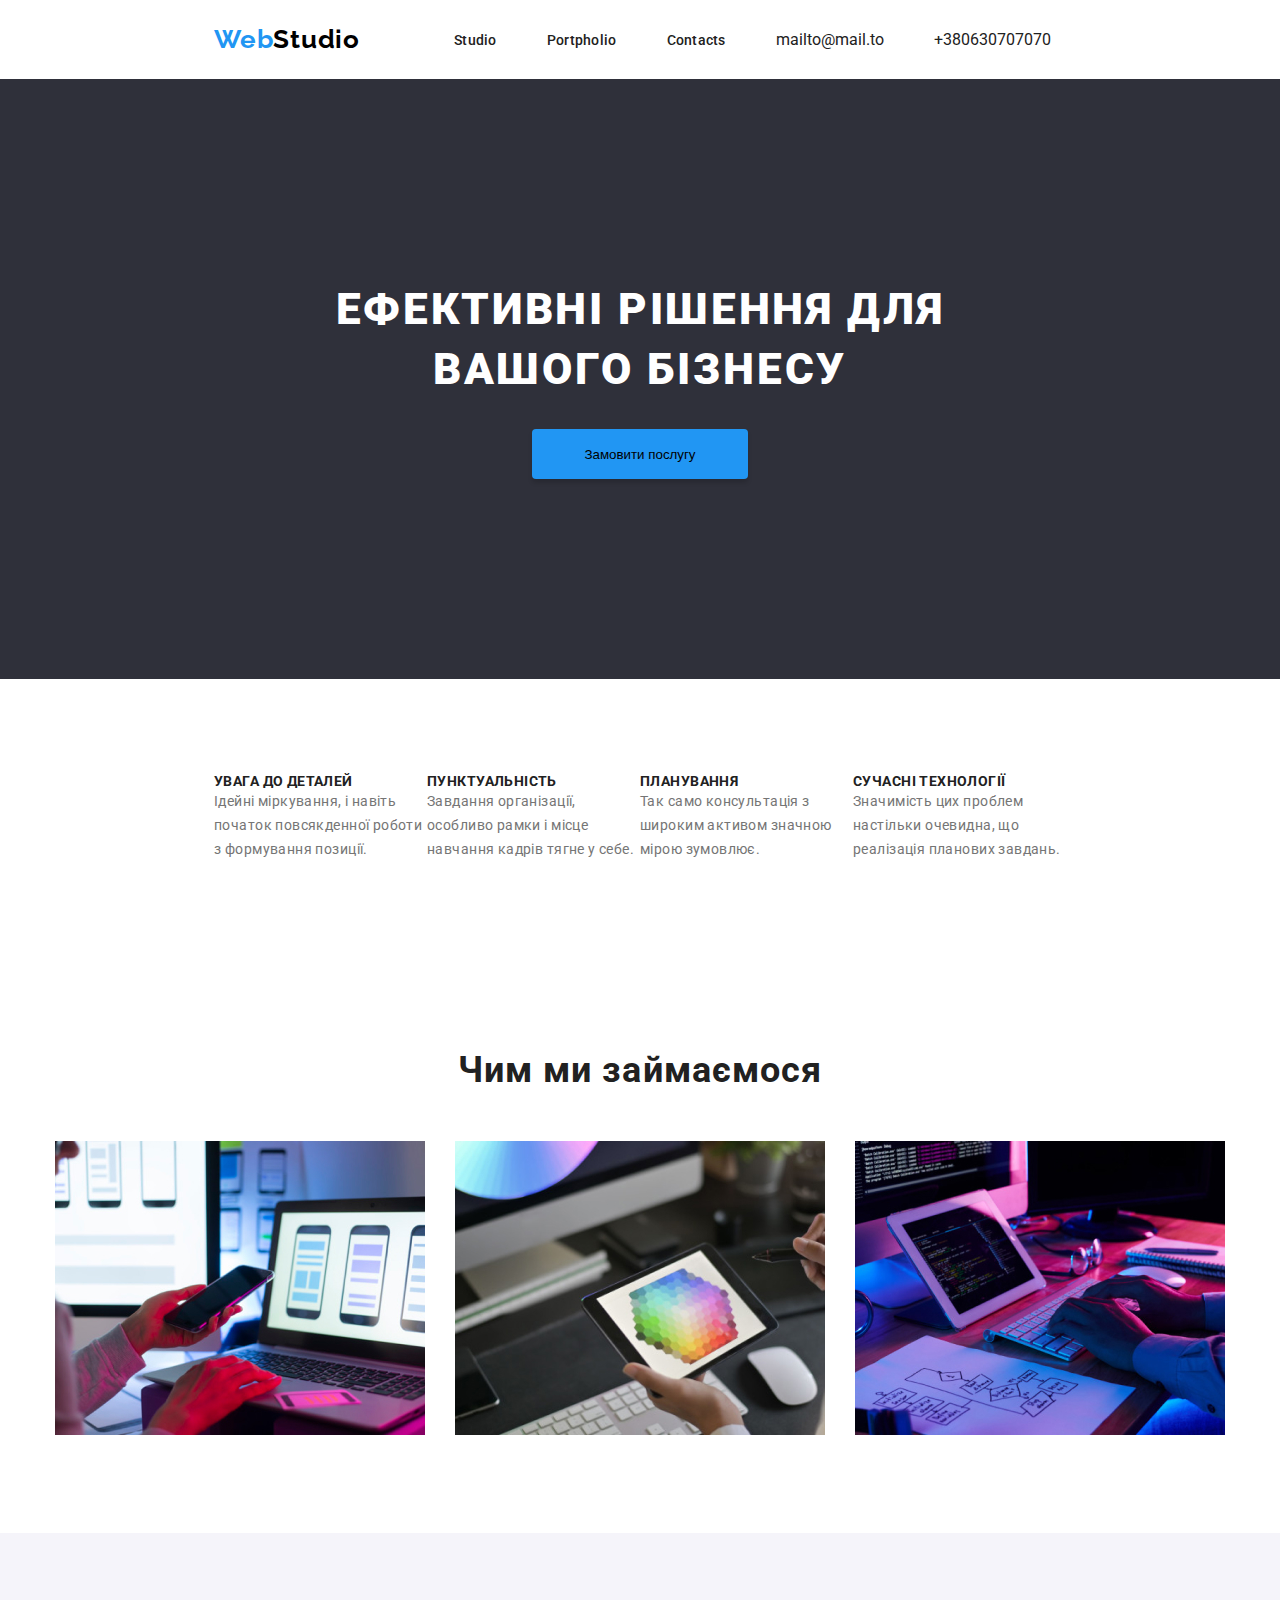
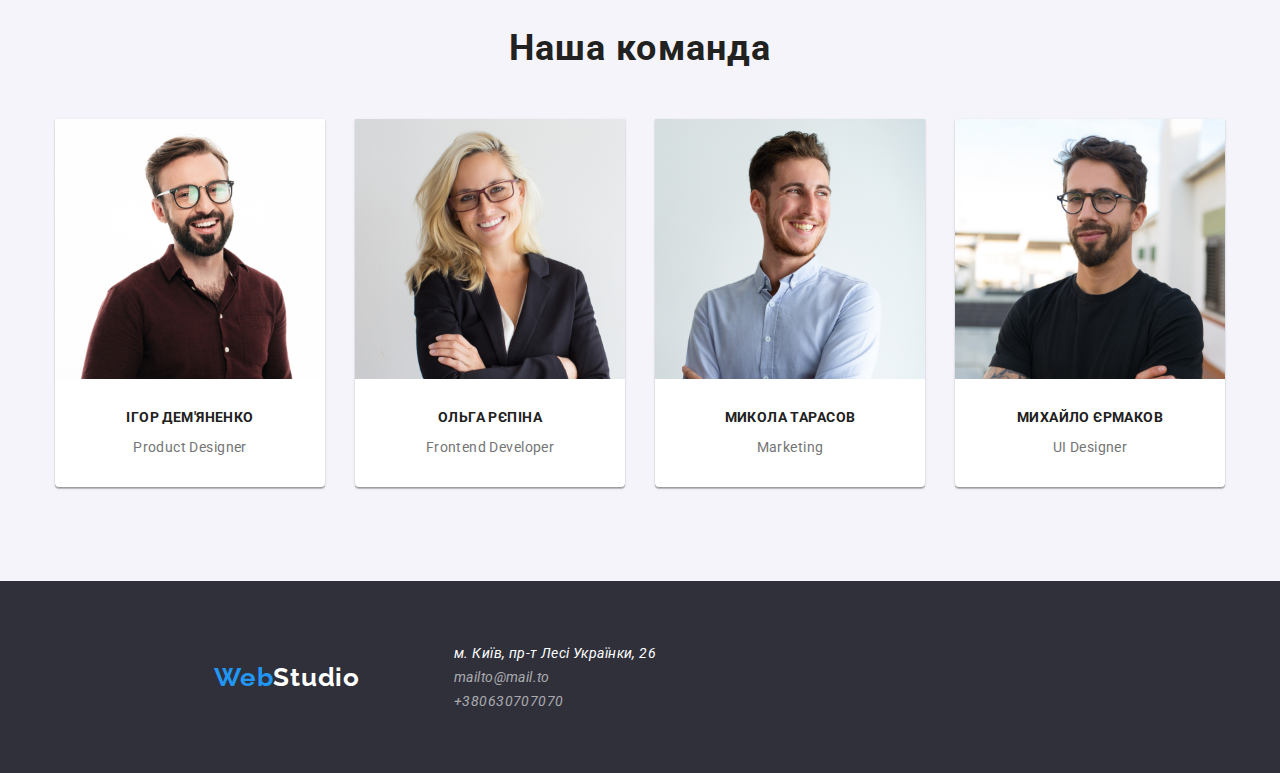
<file: index.html>
<!DOCTYPE html>
<html lang="en">
  <head>
    <meta charset="UTF-8" />
    <meta http-equiv="X-UA-Compatible" content="IE=edge" />
    <meta name="viewport" content="width=device-width, initial-scale=1.0" />
    <title>Studio</title>
    <link rel="stylesheet" href="css/styles.css" />
    <link rel="preconnect" href="https://fonts.googleapis.com" />
    <link rel="preconnect" href="https://fonts.gstatic.com" crossorigin />
    <link
      href="https://fonts.googleapis.com/css2?family=Inter:wght@400;500;700&family=Roboto:wght@400;500;700;900&display=swap"
      rel="stylesheet"
    />
    <link rel="preconnect" href="https://fonts.googleapis.com" />
    <link rel="preconnect" href="https://fonts.gstatic.com" crossorigin />
    <link
      href="https://fonts.googleapis.com/css2?family=Inter:wght@400;500;700&family=Raleway:wght@700&family=Roboto:wght@700&display=swap"
      rel="stylesheet"
    />
  </head>
  <body>
    <header class="header">
      <div class="container">
        <div class="nav-container">
          <p class="logo">Web<span>Studio</span></p>
          <nav class="page-nav">
            <ul class="menu">
              <li class="menu-item">
                <a href="#">Studio</a>
              </li>
              <li class="menu-item">
                <a href="./portpholio.html">Portpholio</a>
              </li>
              <li class="menu-item">
                <a href="#">Contacts</a>
              </li>
            </ul>
          </nav>
        </div>
        <ul class="contacts">
          <li class="menu-item">
            <a class="link" href="mailto:mailto@mail.to">mailto@mail.to</a>
          </li>
          <li class="menu-item">
            <a class="link" href="tel:+380630707070">+380630707070</a>
          </li>
        </ul>
      </div>
    </header>
    <main>
      <section class="hero">
        <h1 class="hero-title">Ефективні рішення для вашого бізнесу</h1>
        <button class="hero-button" type="button">Замовити послугу</button>
      </section>
      <section class="features">
        <div class="container">
          <ul class="features-list">
            <li>
              <h3 class="subtitle">УВАГА ДО ДЕТАЛЕЙ</h3>
              <p class="text">
                Ідейні міркування, і навіть початок повсякденної роботи з
                формування позиції.
              </p>
            </li>
            <li>
              <h3 class="subtitle">ПУНКТУАЛЬНІСТЬ</h3>
              <p class="text">
                Завдання організації, особливо рамки і місце навчання кадрів
                тягне у себе.
              </p>
            </li>
            <li>
              <h3 class="subtitle">ПЛАНУВАННЯ</h3>
              <p class="text">
                Так само консультація з широким активом значною мірою зумовлює.
              </p>
            </li>
            <li>
              <h3 class="subtitle">СУЧАСНІ ТЕХНОЛОГІЇ</h3>
              <p class="text">
                Значимість цих проблем настільки очевидна, що реалізація
                планових завдань.
              </p>
            </li>
          </ul>
        </div>
      </section>
      <section class="gallery">
        <div class="container">
          <h2 class="title">Чим ми займаємося</h2>
          <ul>
            <li><img src="images/img-1.jpg" alt="laptop" width="370" /></li>
            <li><img src="images/img-2.jpg" alt="tablet" width="370" /></li>
            <li><img src="images/img.jpg" alt="keyboard" width="370" /></li>
          </ul>
        </div>
      </section>
      <section class="our-team">
        <div class="container">
          <h2 class="title">Наша команда</h2>
          <ul>
            <li class="team-item">
              <img
                src="images/peoples/img.jpg"
                alt="Ігор Дем'яненко"
                width="270"
              />
              <h4 class="subtitle">Ігор Дем'яненко</h4>
              <p class="text">Product Designer</p>
            </li>
            <li class="team-item">
              <img
                src="images/peoples/img-1.jpg"
                alt="Ольга Рєпіна"
                width="270"
              />
              <h4 class="subtitle">Ольга Рєпіна</h4>
              <p class="text">Frontend Developer</p>
            </li>
            <li class="team-item">
              <img
                src="images/peoples/img-2.jpg"
                alt="Микола Тарасов"
                width="270"
              />
              <h4 class="subtitle">Микола Тарасов</h4>
              <p class="text">Marketing</p>
            </li>
            <li class="team-item">
              <img
                src="images/peoples/img-3.jpg"
                alt="Михайло Єрмаков"
                width="270"
              />
              <h4 class="subtitle">Михайло Єрмаков</h4>
              <p class="text">UI Designer</p>
            </li>
          </ul>
        </div>
      </section>
    </main>
    <footer class="footer">
      <div class="container">
        <p class="logo">Web<span>Studio</span></p>
        <address>
          <p>м. Київ, пр-т Лесі Українки, 26</p>
          <ul>
            <li>
              <a class="link" href="mailto:mailto@mail.to">mailto@mail.to</a>
            </li>
            <li>
              <a class="link" href="tel:+380630707070">+380630707070</a>
            </li>
          </ul>
        </address>
      </div>
    </footer>
  </body>
</html>
</file>
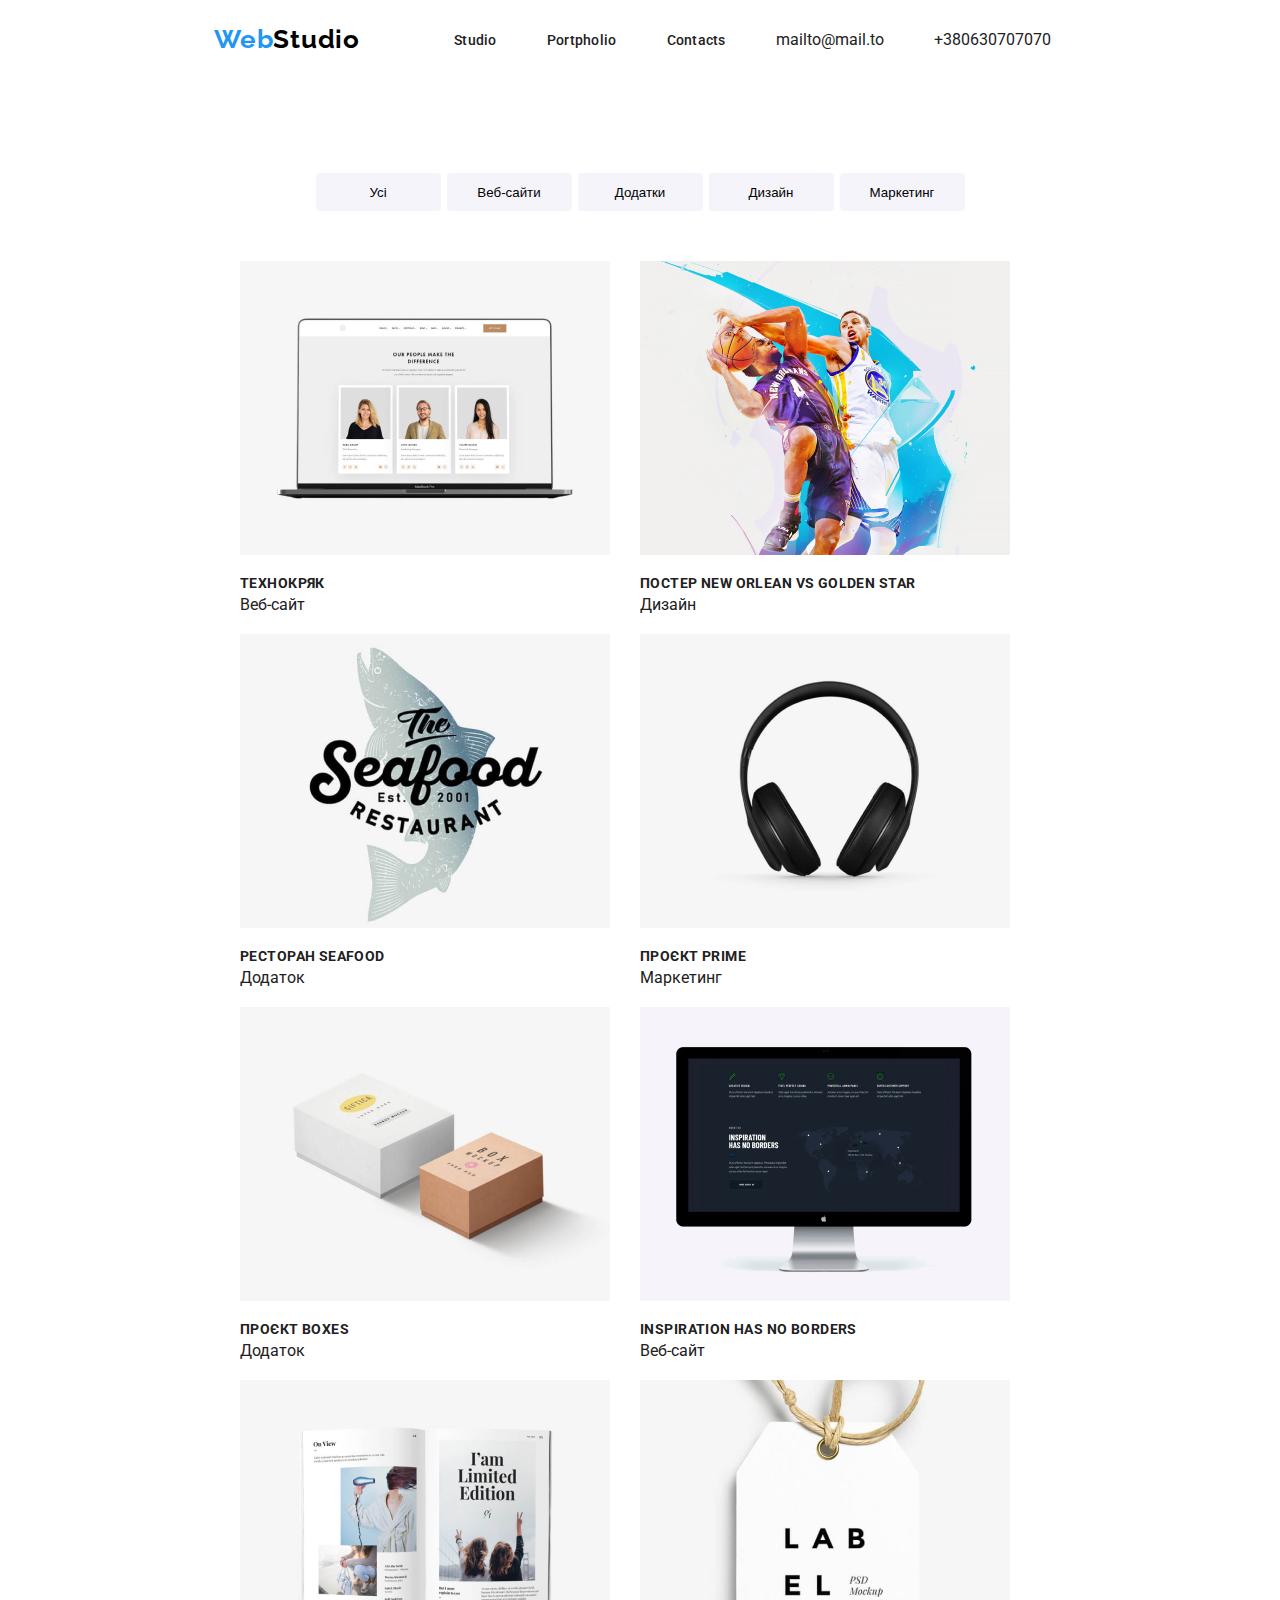
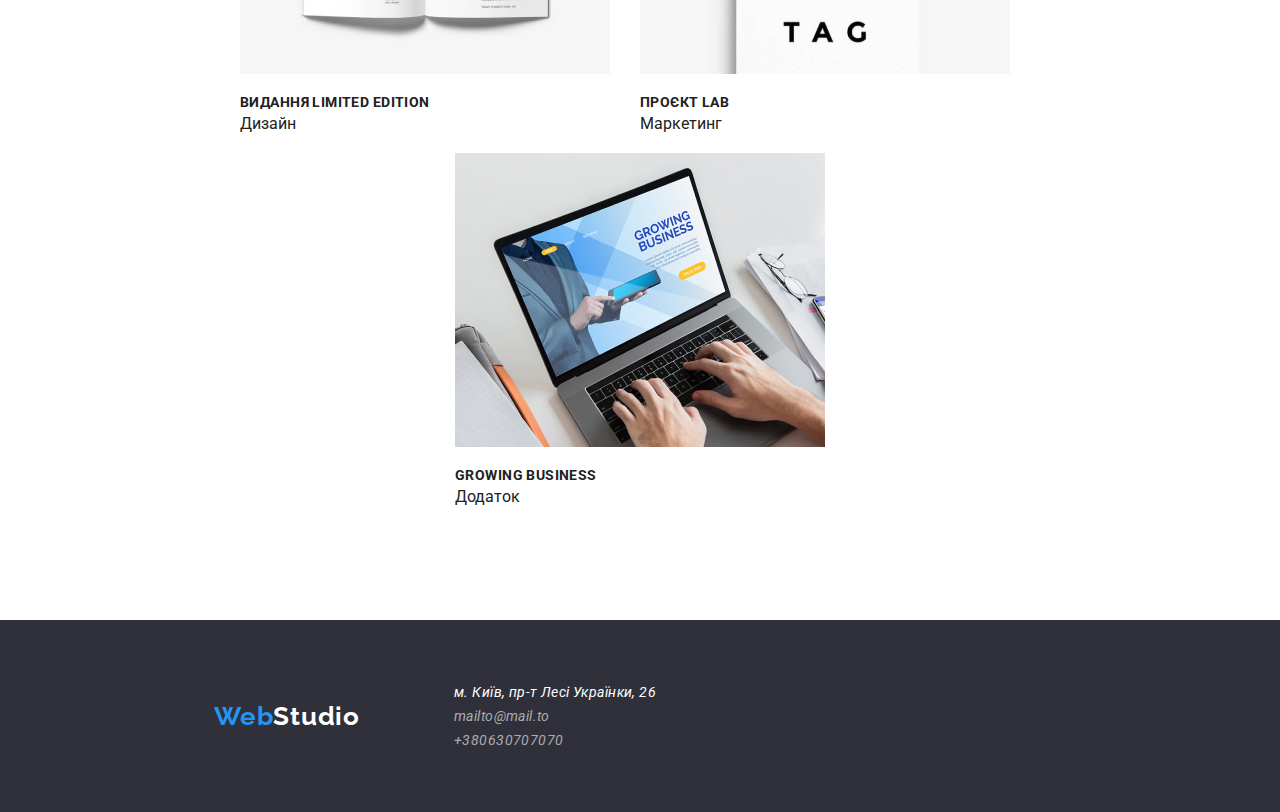
<file: portpholio.html>
<!DOCTYPE html>
<html lang="en">
  <head>
    <meta charset="UTF-8" />
    <meta http-equiv="X-UA-Compatible" content="IE=edge" />
    <meta name="viewport" content="width=device-width, initial-scale=1.0" />
    <title>Studio</title>
    <link rel="stylesheet" href="css/styles.css" />
    <link rel="preconnect" href="https://fonts.googleapis.com" />
    <link rel="preconnect" href="https://fonts.gstatic.com" crossorigin />
    <link
      href="https://fonts.googleapis.com/css2?family=Inter:wght@400;500;700&family=Roboto:wght@400;500;700;900&display=swap"
      rel="stylesheet"
    />
    <link rel="preconnect" href="https://fonts.googleapis.com" />
    <link rel="preconnect" href="https://fonts.gstatic.com" crossorigin />
    <link
      href="https://fonts.googleapis.com/css2?family=Inter:wght@400;500;700&family=Raleway:wght@700&family=Roboto:wght@700&display=swap"
      rel="stylesheet"
    />
  </head>
  <body>
    <header class="header">
      <div class="container">
        <div class="nav-container">
          <p class="logo">Web<span>Studio</span></p>
          <nav class="page-nav">
            <ul class="menu">
              <li class="menu-item">
                <a href="#">Studio</a>
              </li>
              <li class="menu-item">
                <a href="./portpholio.html">Portpholio</a>
              </li>
              <li class="menu-item">
                <a href="#">Contacts</a>
              </li>
            </ul>
          </nav>
        </div>
        <ul class="contacts">
          <li class="menu-item">
            <a class="link" href="mailto:mailto@mail.to">mailto@mail.to</a>
          </li>
          <li class="menu-item">
            <a class="link" href="tel:+380630707070">+380630707070</a>
          </li>
        </ul>
      </div>
    </header>
    <main>
      <div class="container portpholio">
        <nav>
          <ul class="filter">
            <li class="filter-item">
              <button class="filter-button" type="button">Усі</button>
            </li>
            <li class="filter-item">
              <button class="filter-button" type="button">Веб-сайти</button>
            </li>
            <li class="filter-item">
              <button class="filter-button" type="button">Додатки</button>
            </li>
            <li class="filter-item">
              <button class="filter-button" type="button">Дизайн</button>
            </li>
            <li class="filter-item">
              <button class="filter-button" type="button">Маркетинг</button>
            </li>
          </ul>
        </nav>
        <ul class="projects">
          <li>
            <img src="images/projects/img.jpg" alt="" />
            <h4 class="subtitle">Технокряк</h4>
            <p class="text">Веб-сайт</p>
          </li>
          <li>
            <img src="images/projects/img-1.jpg" alt="" />
            <h4 class="subtitle">Постер New Orlean vs Golden Star</h4>
            <p class="text">Дизайн</p>
          </li>
          <li>
            <img src="images/projects/img-2.jpg" alt="" />
            <h4 class="subtitle">Ресторан Seafood</h4>
            <p class="text">Додаток</p>
          </li>
          <li>
            <img src="images/projects/img-3.jpg" alt="" />
            <h4 class="subtitle">Проєкт Prime</h4>
            <p class="text">Маркетинг</p>
          </li>
          <li>
            <img src="images/projects/img-4.jpg" alt="" />
            <h4 class="subtitle">Проєкт Boxes</h4>
            <p class="text">Додаток</p>
          </li>
          <li>
            <img src="images/projects/img-5.jpg" alt="" />
            <h4 class="subtitle">Inspiration has no Borders</h4>
            <p class="text">Веб-сайт</p>
          </li>
          <li>
            <img src="images/projects/img-6.jpg" alt="" />
            <h4 class="subtitle">Видання Limited Edition</h4>
            <p class="text">Дизайн</p>
          </li>
          <li>
            <img src="images/projects/img-7.jpg" alt="" />
            <h4 class="subtitle">Проєкт LAB</h4>
            <p class="text">Маркетинг</p>
          </li>
          <li>
            <img src="images/projects/img-8.jpg" alt="" />
            <h4 class="subtitle">Growing Business</h4>
            <p class="text">Додаток</p>
          </li>
        </ul>
      </div>
    </main>
    <footer class="footer">
      <div class="container">
        <p class="logo">Web<span>Studio</span></p>
        <address>
          <p>м. Київ, пр-т Лесі Українки, 26</p>
          <ul>
            <li>
              <a class="link" href="mailto:mailto@mail.to">mailto@mail.to</a>
            </li>
            <li>
              <a class="link" href="tel:+380630707070">+380630707070</a>
            </li>
          </ul>
        </address>
      </div>
    </footer>
  </body>
</html>
</file>
<file: css/styles.css>
body {
    font-family: 'Roboto', 'Open Sans', 'Helvetica Neue', sans-serif;
    color: #212121;

    --black-color: #000;
}

* {
    padding: 0;
    margin: 0;
}

ul {
    list-style: none;
}

a {
    text-decoration: none;
}

.container {
    display: flex;
    justify-content: space-between;
    align-items: center;
    padding: 94px 214px;
}

.header .container {
    padding: 24px 214px;
}

.nav-container {
    display: flex;
    justify-content: flex-start;
    align-items: center;
}

.logo {
    margin-right: 94px;
    font-family: 'Raleway';
    font-size: 26px;
    font-weight: 700;
    line-height: 31px;
    letter-spacing: 0.03em;
    text-align: left;
    color: #2196F3;
}

.logo span {
    color: #000;
}

.menu {
    display: flex;
    font-size: 14px;
    font-weight: 500;
    line-height: 16px;
    letter-spacing: 0.02em;
    text-align: left;
}

.menu-item {
    margin-right: 50px;
}

.menu a {
    color: inherit;
}

.menu a:hover,
.contacts a:hover {
    color: #2196F3;
    transition: all .2s ease-in;
}

.contacts {
    display: flex;
    justify-content: flex-end;
    align-items: center;
}

.contacts a {
    color: inherit;
}

.hero {
    display: flex;
    flex-direction: column;
    align-items: center;
    padding: 200px 0;
    background-color: #2F303A;
}

.hero-title {
    width: 696px;
    font-size: 44px;
    font-weight: 900;
    line-height: 60px;
    letter-spacing: 0.06em;
    text-align: center;
    color: #fff;
    text-transform: uppercase;

    padding-bottom: 30px;
}

.hero-button {
    width: 216px;
    height: 50px;
    border: none;
    background: #2196F3;
    box-shadow: 0px 4px 4px rgba(0, 0, 0, 0.15);
    border-radius: 4px;
    cursor: pointer;
}

.features-list {
    display: flex;
    justify-content: space-between;
    width: 100%;
}

.features-list li {
    width: 270px;
}

.subtitle {
    font-style: normal;
    font-weight: 700;
    font-size: 14px;
    line-height: 16px;
    letter-spacing: 0.03em;
    text-transform: uppercase;
}

.title {
    font-style: normal;
    font-weight: 700;
    font-size: 36px;
    line-height: 42px;
    text-align: center;
    letter-spacing: 0.03em;
    margin-bottom: 50px;
}

.features .text,
.our-team .text {
    font-style: normal;
    font-weight: 400;
    font-size: 14px;
    line-height: 24px;
    letter-spacing: 0.03em;
    color: #757575;
}

.gallery .container {
    flex-direction: column;
}

.gallery ul {
    display: flex;
}

.gallery li:not(:last-child) {
    margin-right: 30px;
}

.our-team {
    background-color: #F5F4FA;
}

.our-team .container {
    flex-direction: column;
}

.our-team ul {
    display: flex;
}

.our-team li:not(:last-child) {
    margin-right: 30px;
}

.our-team li {
    display: flex;
    flex-direction: column;
    align-items: center;
    justify-content: flex-start;

    width: 270px;
    height: 368px;
    left: 215px;
    top: 1632px;

    background: #FFFFFF;
    /* material shadow v1 */

    box-shadow: 0px 1px 3px rgba(0, 0, 0, 0.12), 0px 1px 1px rgba(0, 0, 0, 0.14), 0px 2px 1px rgba(0, 0, 0, 0.2);
    border-radius: 0px 0px 4px 4px;
}

.our-team img {
    margin-bottom: 30px;
}

.our-team h4 {
    margin-bottom: 10px;
}

.footer {
    background-color: #2F303A;
}

.footer .container {
    justify-content: flex-start;
    padding: 60px 214px;
}

.footer .logo span {
    color: rgb(255, 255, 255);
}

address p {
    font-weight: 400;
    font-size: 14px;
    line-height: 24px;
    /* or 171% */

    letter-spacing: 0.03em;

    color: #FFFFFF;
}

.footer .link {
    font-weight: 400;
    font-size: 14px;
    line-height: 24px;
    /* or 171% */

    letter-spacing: 0.03em;

    color: rgba(255, 255, 255, 0.6);
}

.container.portpholio {
    flex-direction: column;
    align-items: center;
    padding: 94px 214px;
}

.filter-button {
    width: 125px;
    height: 38px;
    background: #F5F4FA;
    border-radius: 4px;
    border: none;
    cursor: pointer;
}

.filter-button:hover,
.filter-button:hover {
    color:rgb(255, 255, 255);
    background-color: #2196F3;
    transition: all .2s ease-in;
}

.filter {
    display: flex;
    margin-bottom: 50px;
}

.filter li:not(:last-child) {
    margin-right: 6px;
}

.projects {
    display: flex;
    justify-content: center;
    flex-wrap: wrap;
}

.projects li {
    display: flex;
    flex-direction: column;
    padding-bottom: 20px;
}

.projects img {
    margin-bottom: 20px;
}

.projects h4 {
    margin-bottom: 4px;
}

.projects li:not(:last-child) {
    margin-right: 30px;
}
</file>
